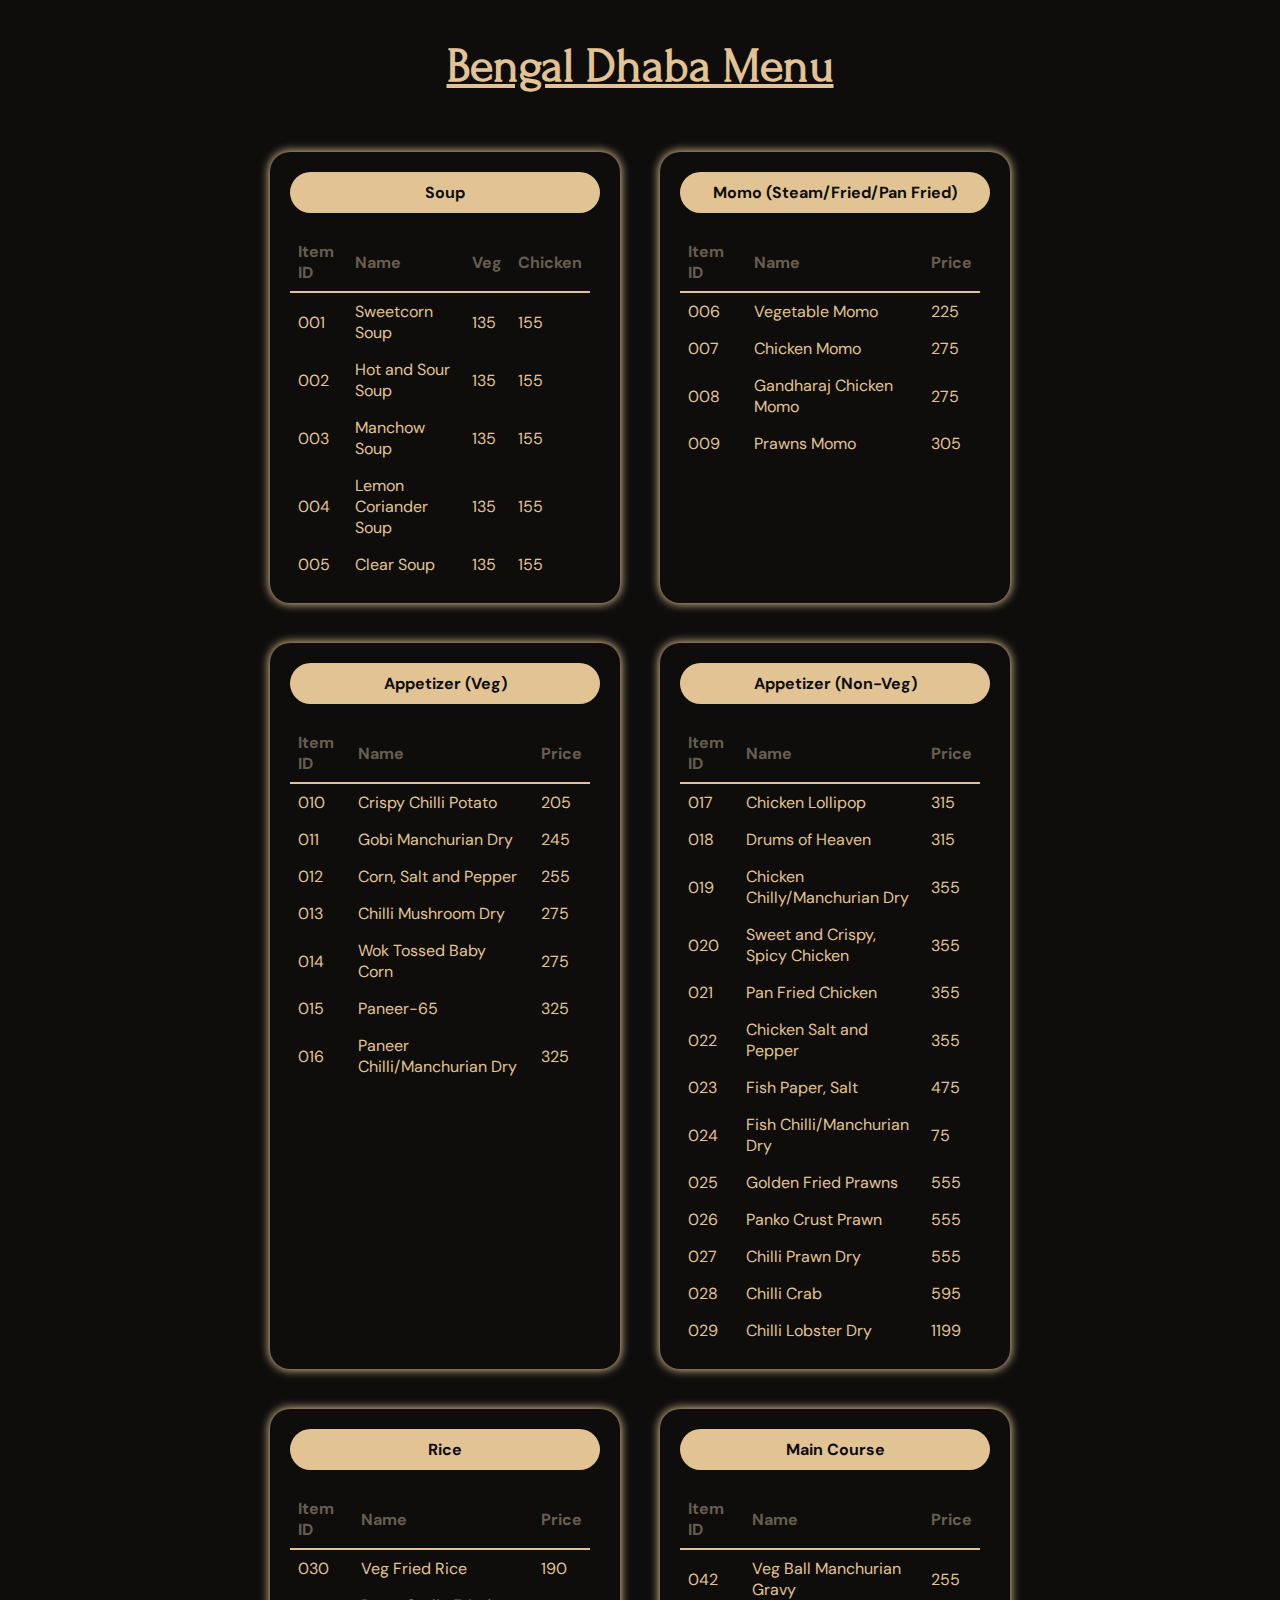
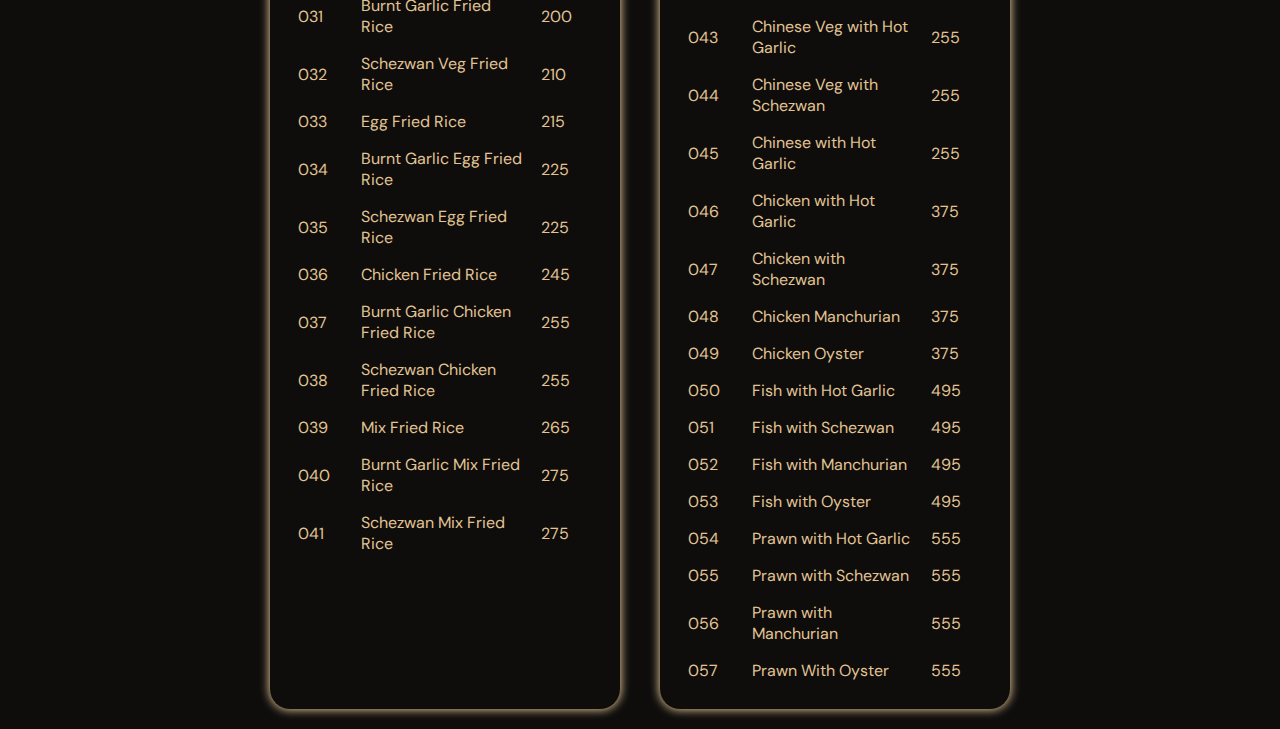
<file: menu.html>
<!DOCTYPE html>
<html lang="en">
  <head>
    <meta charset="UTF-8" />
    <meta name="viewport" content="width=device-width, initial-scale=1.0" />
    <title>Menu Table</title>
    <link rel="stylesheet" href="./assets/css/menu.css" />
    <link
      href="https://fonts.googleapis.com/css2?family=DM+Sans:wght@400;700&family=Forum&display=swap"
      rel="stylesheet"
    />
  </head>
  <body>
    <h1>Bengal Dhaba Menu</h1>
 
    <div class="menu-container">
      <div class="menu soup">
        <h2>Soup</h2>
        <table>
          <thead>
            <tr>
              <th>Item ID</th>
              <th>Name</th>
              <th>Veg</th>
              <th>Chicken</th>
            </tr>
          </thead>
          <tbody>
            <tr>
              <td>001</td>
              <td>Sweetcorn Soup</td>
              <td>135</td>
              <td>155</td>
            </tr>
            <tr>
              <td>002</td>
              <td>Hot and Sour Soup</td>
              <td>135</td>
              <td>155</td>
            </tr>
            <tr>
              <td>003</td>
              <td>Manchow Soup</td>
              <td>135</td>
              <td>155</td>
            </tr>
            <tr>
              <td>004</td>
              <td>Lemon Coriander Soup</td>
              <td>135</td>
              <td>155</td>
            </tr>
            <tr>
              <td>005</td>
              <td>Clear Soup</td>
              <td>135</td>
              <td>155</td>
            </tr>
          </tbody>
        </table>
      </div>
      <div class="momo menu">
        <h2>Momo (Steam/Fried/Pan Fried)</h2>
        <table>
          <thead>
            <tr>
              <th>Item ID</th>
              <th>Name</th>
              <th>Price</th>
            </tr>
          </thead>
          <tbody>
            <tr>
              <td>006</td>
              <td>Vegetable Momo</td>
              <td>225</td>
            </tr>
            <tr>
              <td>007</td>
              <td>Chicken Momo</td>
              <td>275</td>
            </tr>
            <tr>
              <td>008</td>
              <td>Gandharaj Chicken Momo</td>
              <td>275</td>
            </tr>
            <tr>
              <td>009</td>
              <td>Prawns Momo</td>
              <td>305</td>
            </tr>
          </tbody>
        </table>
      </div>
      <div class="appetizer menu">
        <h2>Appetizer (Veg)</h2>
        <table>
          <thead>
            <tr>
              <th>Item ID</th>
              <th>Name</th>
              <th>Price</th>
            </tr>
          </thead>
          <tbody>
            <tr>
              <td>010</td>
              <td>Crispy Chilli Potato</td>
              <td>205</td>
            </tr>
            <tr>
              <td>011</td>
              <td>Gobi Manchurian Dry</td>
              <td>245</td>
            </tr>
            <tr>
              <td>012</td>
              <td>Corn, Salt and Pepper</td>
              <td>255</td>
            </tr>
            <tr>
              <td>013</td>
              <td>Chilli Mushroom Dry</td>
              <td>275</td>
            </tr>
            <tr>
              <td>014</td>
              <td>Wok Tossed Baby Corn</td>
              <td>275</td>
            </tr>
            <tr>
              <td>015</td>
              <td>Paneer-65</td>
              <td>325</td>
            </tr>
            <tr>
              <td>016</td>
              <td>Paneer Chilli/Manchurian Dry</td>
              <td>325</td>
            </tr>
          </tbody>
        </table>
      </div>
      <div class="appetizer menu">
        <h2>Appetizer (Non-Veg)</h2>
        <table>
          <thead>
            <tr>
              <th>Item ID</th>
              <th>Name</th>
              <th>Price</th>
            </tr>
          </thead>
          <tbody>
            <tr>
              <td>017</td>
              <td>Chicken Lollipop</td>
              <td>315</td>
            </tr>
            <tr>
              <td>018</td>
              <td>Drums of Heaven</td>
              <td>315</td>
            </tr>
            <tr>
              <td>019</td>
              <td>Chicken Chilly/Manchurian Dry</td>
              <td>355</td>
            </tr>
            <tr>
              <td>020</td>
              <td>Sweet and Crispy, Spicy Chicken</td>
              <td>355</td>
            </tr>
            <tr>
              <td>021</td>
              <td>Pan Fried Chicken</td>
              <td>355</td>
            </tr>
            <tr>
              <td>022</td>
              <td>Chicken Salt and Pepper</td>
              <td>355</td>
            </tr>
            <tr>
              <td>023</td>
              <td>Fish Paper, Salt</td>
              <td>475</td>
            </tr>
            <tr>
              <td>024</td>
              <td>Fish Chilli/Manchurian Dry</td>
              <td>75</td>
            </tr>
            <tr>
              <td>025</td>
              <td>Golden Fried Prawns</td>
              <td>555</td>
            </tr>
            <tr>
              <td>026</td>
              <td>Panko Crust Prawn</td>
              <td>555</td>
            </tr>
            <tr>
              <td>027</td>
              <td>Chilli Prawn Dry</td>
              <td>555</td>
            </tr>
            <tr>
              <td>028</td>
              <td>Chilli Crab</td>
              <td>595</td>
            </tr>
            <tr>
              <td>029</td>
              <td>Chilli Lobster Dry</td>
              <td>1199</td>
            </tr>
          </tbody>
        </table>
      </div>
      <div class="rice menu">
        <h2>Rice</h2>
        <table>
          <thead>
            <tr>
              <th>Item ID</th>
              <th>Name</th>
              <th>Price</th>
            </tr>
          </thead>
          <tbody>
            <tr>
              <td>030</td>
              <td>Veg Fried Rice</td>
              <td>190</td>
            </tr>
            <tr>
              <td>031</td>
              <td>Burnt Garlic Fried Rice</td>
              <td>200</td>
            </tr>
            <tr>
              <td>032</td>
              <td>Schezwan Veg Fried Rice</td>
              <td>210</td>
            </tr>
            <tr>
              <td>033</td>
              <td>Egg Fried Rice</td>
              <td>215</td>
            </tr>
            <tr>
              <td>034</td>
              <td>Burnt Garlic Egg Fried Rice</td>
              <td>225</td>
            </tr>
            <tr>
              <td>035</td>
              <td>Schezwan Egg Fried Rice</td>
              <td>225</td>
            </tr>
            <tr>
              <td>036</td>
              <td>Chicken Fried Rice</td>
              <td>245</td>
            </tr>
            <tr>
              <td>037</td>
              <td>Burnt Garlic Chicken Fried Rice</td>
              <td>255</td>
            </tr>
            <tr>
              <td>038</td>
              <td>Schezwan Chicken Fried Rice</td>
              <td>255</td>
            </tr>
            <tr>
              <td>039</td>
              <td>Mix Fried Rice</td>
              <td>265</td>
            </tr>
            <tr>
              <td>040</td>
              <td>Burnt Garlic Mix Fried Rice</td>
              <td>275</td>
            </tr>
            <tr>
              <td>041</td>
              <td>Schezwan Mix Fried Rice</td>
              <td>275</td>
            </tr>
          </tbody>
        </table>
      </div>
      <div class="main-course menu">
        <h2>Main Course</h2>
        <table>
          <thead>
            <tr>
              <th>Item ID</th>
              <th>Name</th>
              <th>Price</th>
            </tr>
          </thead>
          <tbody>
            <tr>
              <td>042</td>
              <td>Veg Ball Manchurian Gravy</td>
              <td>255</td>
            </tr>
            <tr>
              <td>043</td>
              <td>Chinese Veg with Hot Garlic</td>
              <td>255</td>
            </tr>
            <tr>
              <td>044</td>
              <td>Chinese Veg with Schezwan</td>
              <td>255</td>
            </tr>
            <tr>
              <td>045</td>
              <td>Chinese with Hot Garlic</td>
              <td>255</td>
            </tr>
            <tr>
              <td>046</td>
              <td>Chicken with Hot Garlic</td>
              <td>375</td>
            </tr>
            <tr>
              <td>047</td>
              <td>Chicken with Schezwan</td>
              <td>375</td>
            </tr>
            <tr>
              <td>048</td>
              <td>Chicken Manchurian</td>
              <td>375</td>
            </tr>
            <tr>
              <td>049</td>
              <td>Chicken Oyster</td>
              <td>375</td>
            </tr>
            <tr>
              <td>050</td>
              <td>Fish with Hot Garlic</td>
              <td>495</td>
            </tr>
            <tr>
              <td>051</td>
              <td>Fish with Schezwan</td>
              <td>495</td>
            </tr>
            <tr>
              <td>052</td>
              <td>Fish with Manchurian</td>
              <td>495</td>
            </tr>
            <tr>
              <td>053</td>
              <td>Fish with Oyster</td>
              <td>495</td>
            </tr>
            <tr>
              <td>054</td>
              <td>Prawn with Hot Garlic</td>
              <td>555</td>
            </tr>
            <tr>
              <td>055</td>
              <td>Prawn with Schezwan</td>
              <td>555</td>
            </tr>
            <tr>
              <td>056</td>
              <td>Prawn with Manchurian</td>
              <td>555</td>
            </tr>
            <tr>
              <td>057</td>
              <td>Prawn With Oyster</td>
              <td>555</td>
            </tr>
          </tbody>
        </table>
      </div>
    
    </div>
  </body>
</html>
</file>
<file: assets/css/menu.css>
* {
    margin: 0;
    padding: 0;
    box-sizing: border-box;
    font-family: "DM Sans";
}

body {
    background-color: #0E0D0C;
    color: #E2C494;
    height: max-content;
}

h1 {
    font-family: forum;
    text-align: center;
    font-size: 3rem;
    padding: 39px;
    text-decoration: underline;
}

.menu-container {
    width: 90%;
    margin: auto;
    padding: 20px;
    display: flex;
    flex-wrap: wrap;
    gap: 40px;
    justify-content: center;
    transition: all ease-in 1s;

}

.menu {
    width: 350px;
    padding: 20px;
    box-shadow: 0 0 10px 1px #E2C494;
    border-radius: 20px;
    transition: all ease-in 1s;

}

h2 {
    font-size: 1rem;
    background-color: #E2C494;
    color: #0E0D0C;
    padding: 10px;
    text-align: center;
    border-radius: 30px;
}


table {
    width: 300px;
    border-collapse: collapse;
    margin-top: 20px;
}

th,
td {
    /* border: 1px solid #E2C494; */
    text-align: left;
    padding: 8px;
}

th {
    border-bottom: 2px solid #E2C494;
    color: #e9d5b46c;
}
</file>
